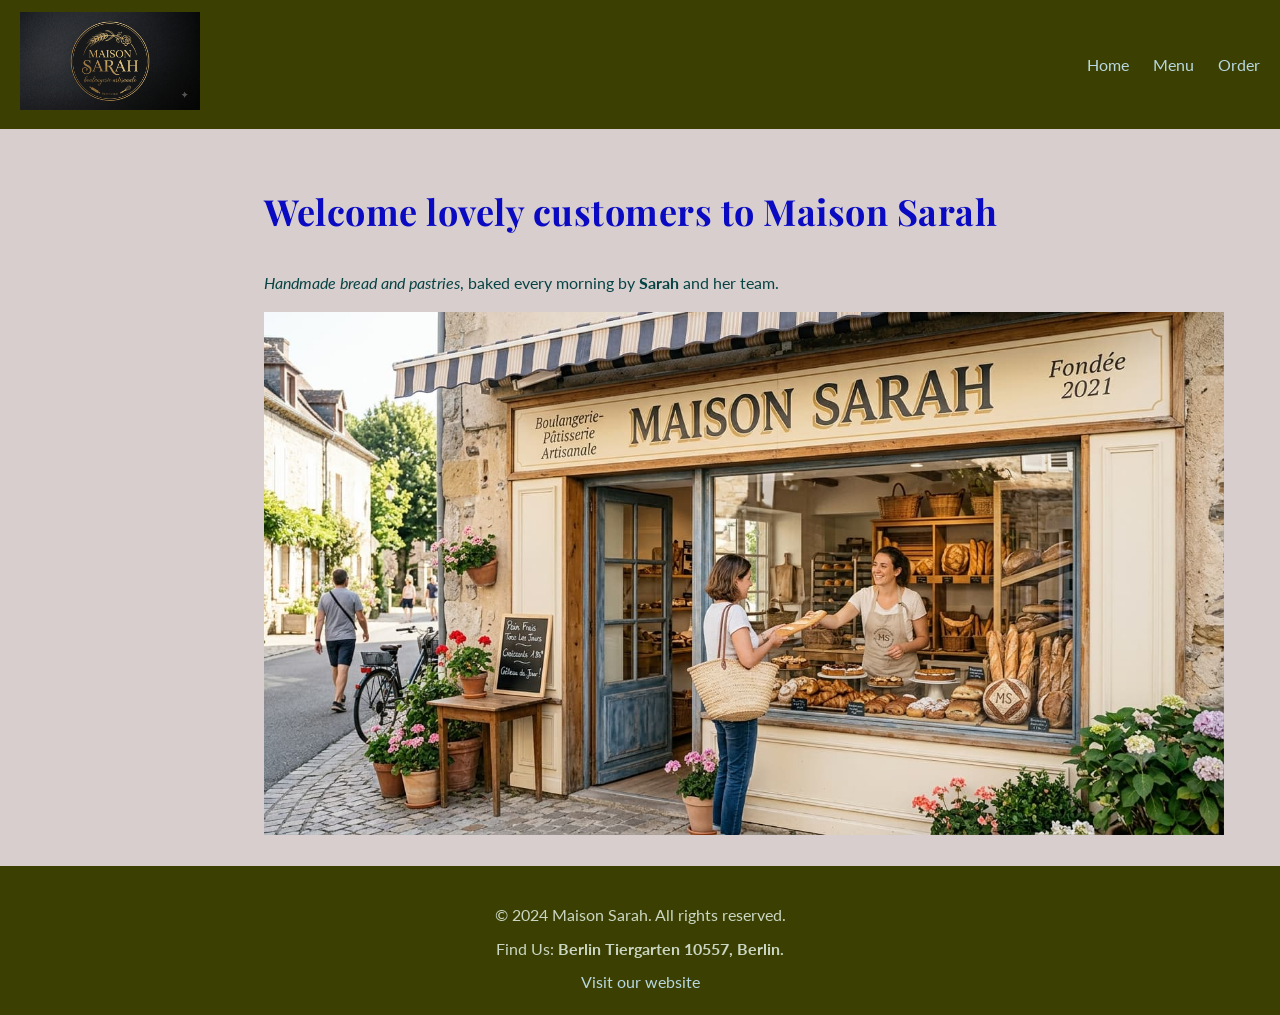
<file: index.html>
<!doctype html>
<html lang="en">
  <head>
    <link rel="preconnect" href="https://fonts.googleapis.com" />
    <link rel="preconnect" href="https://fonts.gstatic.com" crossorigin />
    <link
      href="https://fonts.googleapis.com/css2?family=Lato:wght@400;700&family=Playfair+Display:wght@600;700&display=swap"
      rel="stylesheet"
    />
    <meta charset="UTF-8" />
    <meta name="viewport" content="width=device-width, initial-scale=1.0" />
    <title>Maison Sarah</title>
    <link rel="stylesheet" href="styles.css" />
  </head>

  <body>
    <header class="header-bar">
      <div class="logo">
        <img src="images/bakery-logo.png" alt="Logo for Maison Sarah bakery" />
      </div>
      <nav>
        <a href="index.html">Home</a>
        <a href="menu.html">Menu</a>
        <a href="order.html">Order</a>
      </nav>
    </header>

    <main>
      <section>
        <h1>Welcome lovely customers to Maison Sarah</h1>
        <p>
          <em>Handmade bread and pastries</em>, baked every morning by
          <strong>Sarah</strong> and her team.
        </p>
        <div class="main-image">
          <img
            src="images/bakery.jpg"
            alt="Image of Maison Sarah bakery shop"
          />
        </div>
      </section>
    </main>

    <footer>
      <div class="container">
        <p>&copy; 2024 Maison Sarah. All rights reserved.</p>
        <p>Find Us: <strong>Berlin Tiergarten 10557, Berlin.</strong></p>
        <a href="https://deinetorte.de/" target="_blank" rel="noopener"
          >Visit our website</a
        >
      </div>
    </footer>
  </body>
</html>
</file>
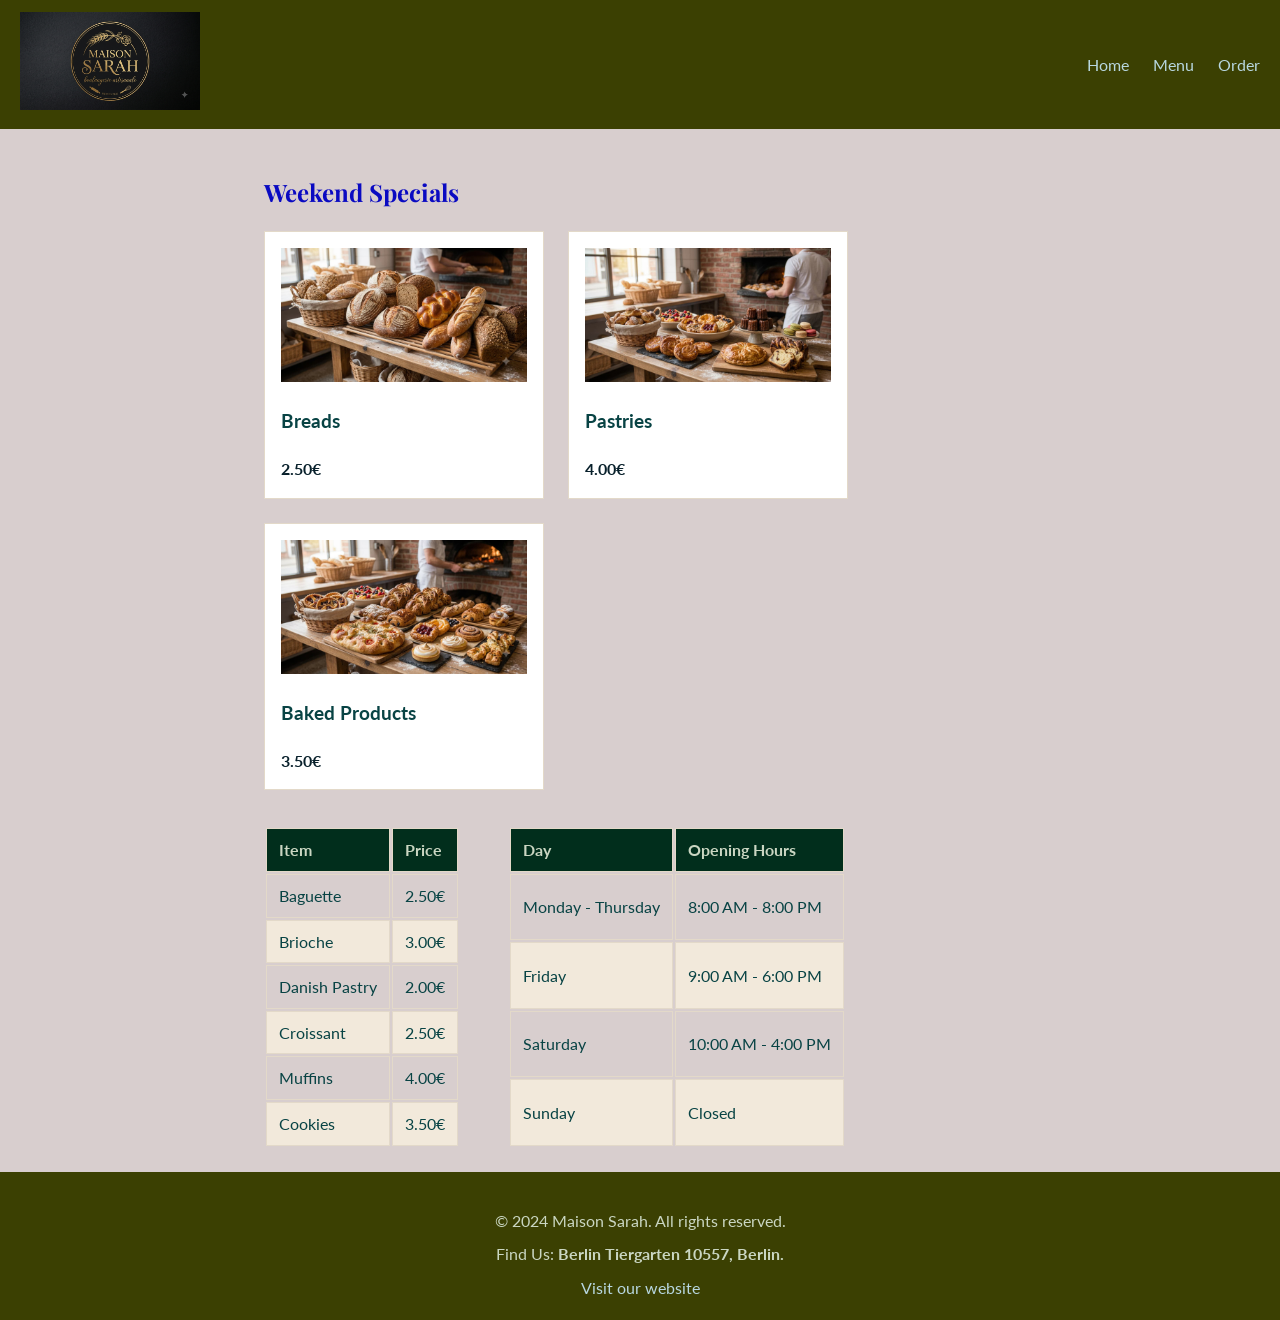
<file: menu.html>
<!doctype html>

<html lang="en">
  <head>
    <link rel="preconnect" href="https://fonts.googleapis.com" />
    <link rel="preconnect" href="https://fonts.gstatic.com" crossorigin />
    <link
      href="https://fonts.googleapis.com/css2?family=Lato:wght@400;700&family=Playfair+Display:wght@600;700&display=swap"
      rel="stylesheet"
    />
    <meta charset="UTF-8" />
    <meta name="viewport" content="width=device-width, initial-scale=1.0" />
    <title>Maison Sarah- Menu</title>
    <link rel="stylesheet" href="styles.css" />
  </head>

  <body>
    <header class="header-bar">
      <div class="logo">
        <img src="images/bakery-logo.png" alt="Logo for Maison Sarah bakery" />
      </div>
      <nav>
        <a href="index.html">Home</a>
        <a href="menu.html">Menu</a>
        <a href="order.html">Order</a>
      </nav>
    </header>

    <main>
      <section>
        <h2>Weekend Specials</h2>
        <div class="card-row">
          <div class="card">
            <img
              src="images/breads.jpg"
              alt="Image showing Breads from Maison Sarah bakery."
            />
            <h3>Breads</h3>
            <span class="price">2.50€</span>
          </div>
          <div class="card">
            <img
              src="images/pastries.jpg"
              alt="Image showing Pastries from Maison Sarah bakery."
            />
            <h3>Pastries</h3>
            <span class="price">4.00€</span>
          </div>
          <div class="card">
            <img
              src="images/baked-products.jpg"
              alt="Image showing Baked Products from Maison Sarah bakery."
            />
            <h3>Baked Products</h3>
            <span class="price">3.50€</span>
          </div>
        </div>
      </section>

      <section class="table">
        <table>
          <thead>
            <tr>
              <th>Item</th>
              <th>Price</th>
            </tr>
          </thead>
          <tbody>
            <tr>
              <td>Baguette</td>
              <td>2.50€</td>
            </tr>
            <tr>
              <td>Brioche</td>
              <td>3.00€</td>
            </tr>
            <tr>
              <td>Danish Pastry</td>
              <td>2.00€</td>
            </tr>
            <tr>
              <td>Croissant</td>
              <td>2.50€</td>
            </tr>
            <tr>
              <td>Muffins</td>
              <td>4.00€</td>
            </tr>
            <tr>
              <td>Cookies</td>
              <td>3.50€</td>
            </tr>
          </tbody>
        </table>

        <table>
          <thead>
            <tr>
              <th>Day</th>
              <th>Opening Hours</th>
            </tr>
          </thead>
          <tbody>
            <tr>
              <td>Monday - Thursday</td>
              <td>8:00 AM - 8:00 PM</td>
            </tr>
            <tr>
              <td>Friday</td>
              <td>9:00 AM - 6:00 PM</td>
            </tr>
            <tr>
              <td>Saturday</td>
              <td>10:00 AM - 4:00 PM</td>
            </tr>
            <tr>
              <td>Sunday</td>
              <td>Closed</td>
            </tr>
          </tbody>
        </table>
      </section>
    </main>

    <footer>
      <div>
        <p>&copy; 2024 Maison Sarah. All rights reserved.</p>
        <p>Find Us: <strong>Berlin Tiergarten 10557, Berlin.</strong></p>
        <a href="https://deinetorte.de/" target="_blank" rel="noopener"
          >Visit our website</a
        >
      </div>
    </footer>
  </body>
</html>
</file>
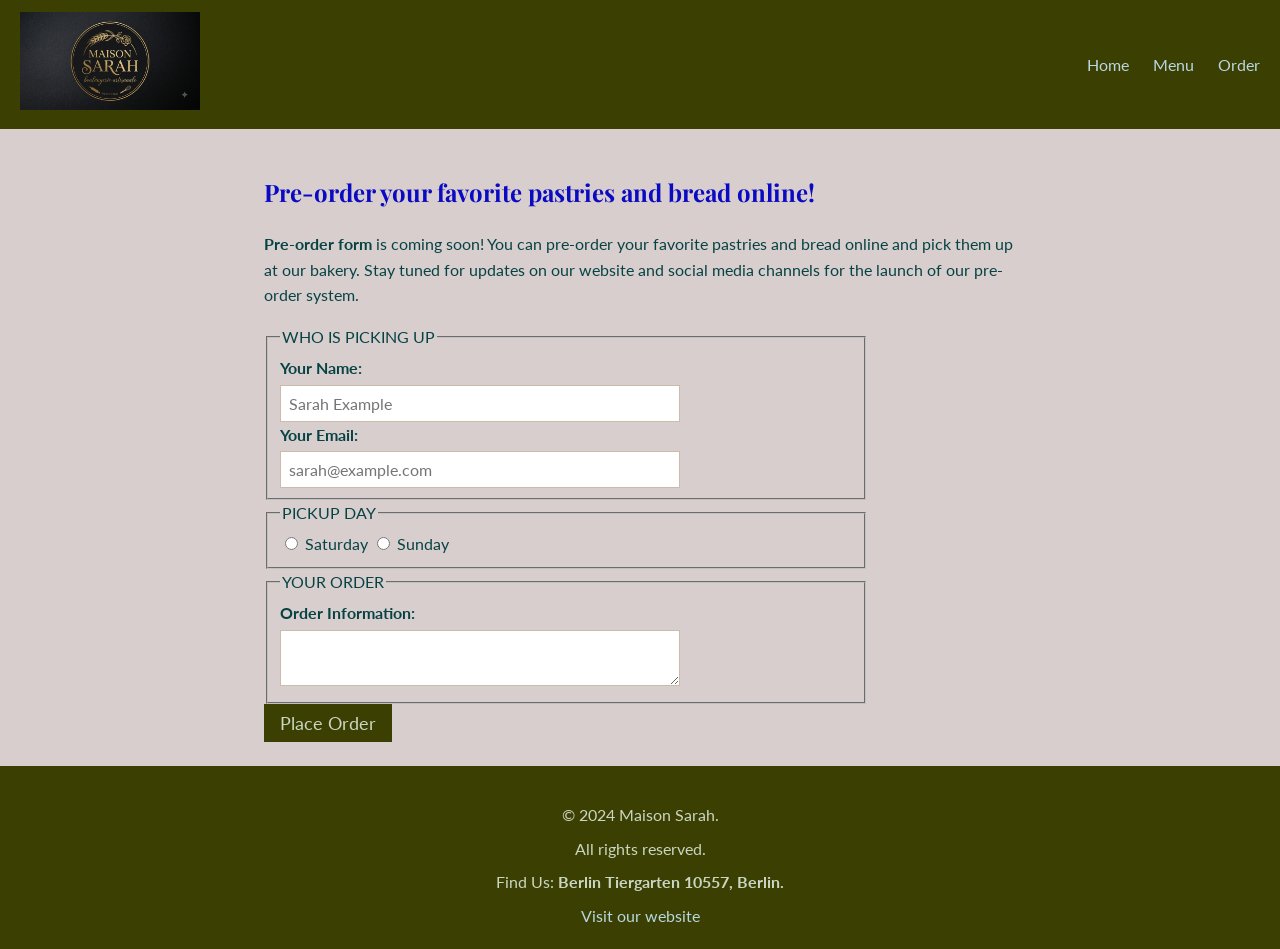
<file: order.html>
<!doctype html>

<html lang="en">
  <head>
    <link rel="preconnect" href="https://fonts.googleapis.com" />
    <link rel="preconnect" href="https://fonts.gstatic.com" crossorigin />
    <link
      href="https://fonts.googleapis.com/css2?family=Lato:wght@400;700&family=Playfair+Display:wght@600;700&display=swap"
      rel="stylesheet"
    />
    <meta charset="UTF-8" />
    <meta name="viewport" content="width=device-width, initial-scale=1.0" />
    <title>Maison Sarah - Order</title>
    <link rel="stylesheet" href="styles.css" />
  </head>

  <body>
    <header class="header-bar">
      <div class="logo">
        <img src="images/bakery-logo.png" alt="Logo for Maison Sarah bakery" />
      </div>
      <nav>
        <a href="index.html">Home</a>
        <a href="menu.html">Menu</a>
        <a href="order.html">Order</a>
      </nav>
    </header>

    <main>
      <section>
        <h2>Pre-order your favorite pastries and bread online!</h2>
        <p>
          <strong>Pre-order form</strong> is coming soon! You can pre-order your
          favorite pastries and bread online and pick them up at our bakery.
          Stay tuned for updates on our website and social media channels for
          the launch of our pre-order system.
        </p>
      </section>

      <section>
        <form action="#" method="get">
          <fieldset>
            <legend>WHO IS PICKING UP</legend>
            <label for="customer-name">Your Name:</label>
            <input
              type="text"
              class="field"
              id="customer-name"
              name="customer-name"
              required
              placeholder="Sarah Example"
            />

            <label for="email">Your Email:</label>
            <input
              type="email"
              class="field"
              id="email"
              name="email"
              required
              placeholder="sarah@example.com"
            />
          </fieldset>

          <fieldset class="choice">
            <legend>PICKUP DAY</legend>

            <input type="radio" id="pickup-day" name="pickup-day" required />
            <label class="choice" for="pickup-day">Saturday</label>

            <input
              type="radio"
              id="pickup-day-sunday"
              name="pickup-day"
              required
            />
            <label class="choice" for="pickup-day-sunday">Sunday</label>
          </fieldset>

          <fieldset>
            <legend>YOUR ORDER</legend>
            <label for="order-info">Order Information:</label>
            <textarea class="field" id="order-info" name="order-info" required>
            </textarea>
          </fieldset>

          <button type="submit">Place Order</button>
        </form>
      </section>
    </main>

    <footer>
      <div>
        <p>&copy; 2024 Maison Sarah.</p>
        <p>All rights reserved.</p>
        <p>Find Us: <strong>Berlin Tiergarten 10557, Berlin.</strong></p>
        <a href="https://deinetorte.de/" target="_blank" rel="noopener"
          >Visit our website</a
        >
      </div>
    </footer>
  </body>
</html>
</file>
<file: styles.css>
* {
  box-sizing: border-box;
}

html {
  font-size: 62.5%;
}

body {
  background-color: #d8cece;
  color: #084344;
  font-family: "Lato", sans-serif;
  font-size: 1.6rem;
  line-height: 1.6;
  margin: 0 auto;
}

header,
footer {
  background-color: #3b4002;
  color: #cad6c2;
  text-align: center;
}
footer {
  line-height: 1.1;
  text-align: center;
}

main,
footer {
  padding: 2.4rem;
}

h1,
h2,
.brand {
  font-family: "Playfair Display", serif;
  font-weight: 700;
  font-size: 2.4rem;
}

h1 {
  font-size: 3.6rem;
  letter-spacing: 0.05rem;
}

h1,
h2 {
  color: #0a0ac2;
}

nav,
a {
  color: #b8d7e0;
  text-decoration: none;
}

.brand {
  font-size: 2.4rem;
}

.tagline {
  color: #760408;
  font-style: italic;
}

.price {
  font-weight: bold;
  color: #08202b;
}

.header-bar {
  display: flex;
  justify-content: space-between;
  align-items: center;
  padding: 1.2rem 2rem;
}

nav {
  display: flex;
  gap: 2.4rem;
}

main {
  margin: 0 24rem;
}

.main-image img {
  max-width: 96rem;
}

.card-row {
  display: flex;
  flex-wrap: wrap;
  gap: 2.4rem;
  margin-bottom: 3.6rem;
}

.card {
  background-color: #ffffff;
  border: 1px solid #e3d9c9;
  padding: 1.6rem;
  max-width: 28rem;
}

.card img {
  width: 100%;
}

.logo img {
  max-width: 18rem;
}

.table {
  border-collapse: collapse;
  display: flex;
  gap: 4.8rem;
}

th,
td {
  border: 1px solid #e3d9c9;
  padding: 0.8rem 1.2rem;
  text-align: left;
}
th {
  background-color: #012e1c;
  color: #cad6c2;
}

tbody tr:nth-child(even) {
  background-color: #f2e9db;
}

.field {
  font-family: "Lato", sans-serif;
  font-size: 1.6rem;
  padding: 0.8rem;
  border: 1px solid #c9bda9;
  width: 100%;
  max-width: 40rem;
}

label {
  display: block;
  font-weight: 700;
  margin-bottom: 0.4rem;
}

.choice label {
  display: inline;
  font-weight: 400;
}

.field:focus {
  outline: 3px solid #e9b872;
}

input {
  accent-color: #8a5a2e;
}

button {
  background-color: #3b4002;
  color: #cad6c2;
  font-family: "Lato", sans-serif;
  font-size: 1.8rem;
  padding: 0.8rem 1.6rem;
  border: none;
  cursor: pointer;
}

fieldset {
  max-width: 60rem;
}
</file>
